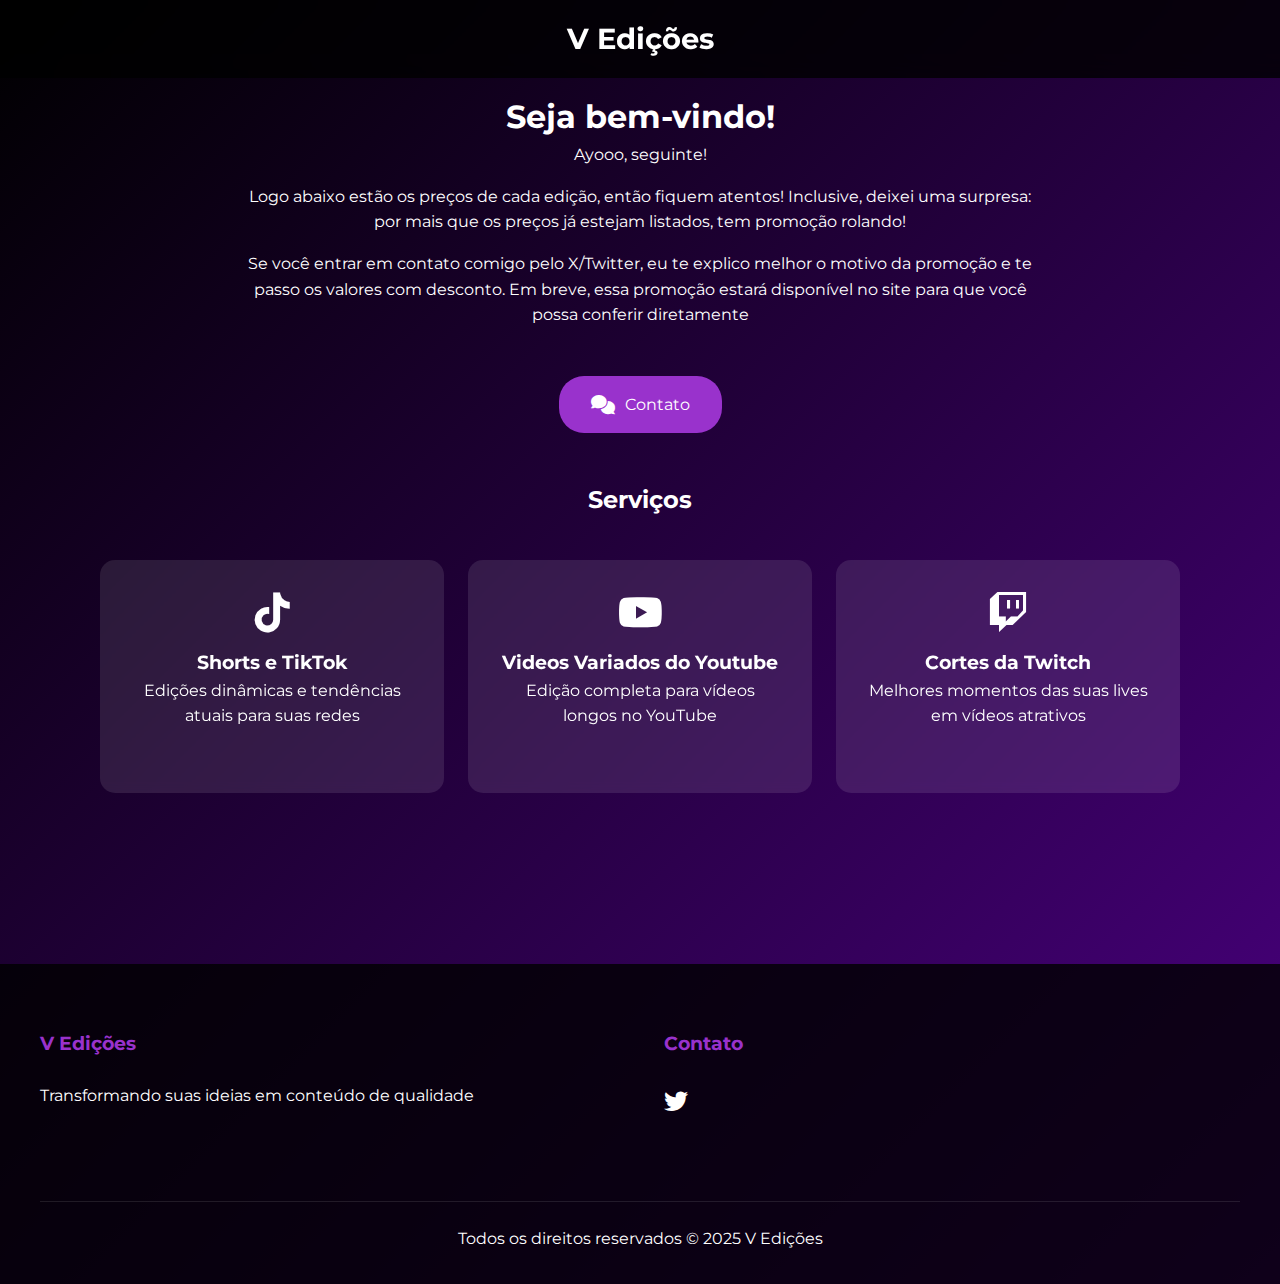
<file: index.html>
<!DOCTYPE html>
<html lang="pt-BR">
<head>
    <meta charset="UTF-8">
    <meta name="viewport" content="width=device-width, initial-scale=1.0">
    <title>Edição Profissional - Shorts, TikTok e YouTube</title>
    <link rel="stylesheet" href="style.css">
    <link href="https://fonts.googleapis.com/css2?family=Montserrat:wght@400;600;700&display=swap" rel="stylesheet">
    <link rel="stylesheet" href="https://cdnjs.cloudflare.com/ajax/libs/font-awesome/6.0.0/css/all.min.css">
</head>
<body>
    <header>
        <nav>
            <div class="logo">V Edições</div>
        </nav>
    </header>

    <section id="hero">
        <h1>Seja bem-vindo!</h1>
        <p>Ayooo, seguinte!</p>
        <p>Logo abaixo estão os preços de cada edição, então fiquem atentos! Inclusive, deixei uma surpresa: por mais que os preços já estejam listados, tem promoção rolando!</p>
        <p>Se você entrar em contato comigo pelo X/Twitter, eu te explico melhor o motivo da promoção e te passo os valores com desconto. Em breve, essa promoção estará disponível no site para que você possa conferir diretamente</p>
        <a href="https://x.com/VetscyEditor" target="_blank" class="cta-button">
            <i class="fas fa-comments"></i>
            Contato
        </a>
        
        <div class="services-spacing"></div>
        
        <div class="services-container">
            <h2>Serviços</h2>
            <div class="services-grid">
                <div class="service-card" onclick="openModal('shorts-tiktok-modal')">
                    <i class="fab fa-tiktok"></i>
                    <h3>Shorts e TikTok</h3>
                    <p>Edições dinâmicas e tendências atuais para suas redes</p>
                </div>
                <div class="service-card" onclick="openModal('youtube-modal')">
                    <i class="fab fa-youtube"></i>
                    <h3>Videos Variados do Youtube</i></h3>
                    <p>Edição completa para vídeos longos no YouTube</p>
                </div>
                <div class="service-card" onclick="openModal('twitch-modal')">
                    <i class="fab fa-twitch"></i>
                    <h3>Cortes da Twitch</h3>
                    <p>Melhores momentos das suas lives em vídeos atrativos</p>
                </div>
            </div>
        </div>
    </section>

    <!-- Modal -->
    <div id="shorts-tiktok-modal" class="modal">
        <div class="modal-content">
            <span class="close-modal" onclick="closeModal('shorts-tiktok-modal')">&times;</span>
            <div class="modal-body">
                <div class="price-section alert-section">
                    <div class="price-header">
                        <i class="fas fa-exclamation-circle"></i>
                        <h2>Observação Importante</h2>
                    </div>
                    <p>Se for um clipe de algum YouTuber específico, como vídeos do Cariani ou algo do tipo, não poderei editar. Só aceitarei edições se o vídeo for seu!</p>
                    <p>Caso seja um corte de live do seu canal no YouTube ou na Twitch, aí sim posso editar.</p>
                </div>

                <div class="price-section">
                    <div class="price-header">
                        <i class="fab fa-tiktok"></i>
                        <h2>Preços TikTok</h2>
                    </div>
                    <div class="price-option">
                        <i class="fas fa-clock"></i>
                        <div>
                            <h3>Vídeo Curto (até 30s)</h3>
                            <p>R$10</p>
                        </div>
                    </div>
                    <div class="price-option">
                        <i class="fas fa-magic"></i>
                        <div>
                            <h3>Legenda e jogo</h3>
                            <p>R$25</p>
                        </div>
                    </div>
                </div>

                <div class="price-section">
                    <div class="price-header">
                        <i class="fab fa-youtube"></i>
                        <h2>Preços Shorts</h2>
                    </div>
                    <div class="price-option">
                        <i class="fas fa-clock"></i>
                        <div>
                            <h3>Vídeo Curto (até 30s)</h3>
                            <p>R$10</p>
                        </div>
                    </div>
                    <div class="price-option">
                        <i class="fas fa-gamepad"></i>
                        <div>
                            <h3>Gameplay/Lives com Efeitos</h3>
                            <p>R$30</p>
                        </div>
                    </div>
                </div>
            </div>
        </div>
    </div>

    <!-- Modal do YouTube -->
    <div id="youtube-modal" class="modal">
        <div class="modal-content">
            <span class="close-modal" onclick="closeModal('youtube-modal')">&times;</span>
            <div class="modal-body">
                <div class="price-section">
                    <div class="price-header">
                        <i class="fas fa-film"></i>
                        <h2>Longplays</h2>
                    </div>
                    <div class="price-option">
                        <i class="fas fa-hourglass"></i>
                        <div>
                            <h3>Edição Completa</h3>
                            <p>R$50</p>
                            <small>Edição detalhada que pode levar um dia inteiro. Descontos disponíveis dependendo do prazo!</small>
                        </div>
                    </div>
                </div>

                <div class="price-section">
                    <div class="price-header">
                        <i class="fas fa-gamepad"></i>
                        <h2>Gameplays (10-20 min)</h2>
                    </div>
                    <div class="price-option">
                        <i class="fas fa-cut"></i>
                        <div>
                            <h3>Edição Dinâmica</h3>
                            <p>R$30</p>
                            <small>Inclui remoção de silêncio e adaptação para pausas monetizadas do YouTube</small>
                        </div>
                    </div>
                </div>

                <div class="price-section alert-section">
                    <div class="price-header">
                        <i class="fas fa-video"></i>
                        <h2>Vlogs</h2>
                    </div>
                    <p>No momento, vlogs serão um desafio para mim, pois ainda não tenho experiência com esse tipo de edição. Mas, em breve, pretendo aprender e aprimorar minhas habilidades para oferecer esse serviço também!</p>
                </div>
            </div>
        </div>
    </div>

    <!-- Modal da Twitch -->
    <div id="twitch-modal" class="modal">
        <div class="modal-content">
            <span class="close-modal" onclick="closeModal('twitch-modal')">&times;</span>
            <div class="modal-body">
                <div class="price-section">
                    <div class="price-header">
                        <i class="fas fa-bolt"></i>
                        <h2>Cortes curtos</h2>
                    </div>
                    <div class="price-option">
                        <i class="fas fa-clock"></i>
                        <div>
                            <h3>TikTok, Shorts, Reels (até 1 minuto)</h3>
                            <p>R$15</p>
                            <small>Edição dinâmica com zooms, legendas e efeitos para maior engajamento.</small>
                        </div>
                    </div>
                </div>

                <div class="price-section">
                    <div class="price-header">
                        <i class="fas fa-cut"></i>
                        <h2>Cortes médios</h2>
                    </div>
                    <div class="price-option">
                        <i class="fas fa-stopwatch"></i>
                        <div>
                            <h3>1 a 5 minutos</h3>
                            <p>R$25</p>
                            <small>Remoção de partes sem graça, cortes precisos e ajustes para manter o ritmo.</small>
                        </div>
                    </div>
                </div>

                <div class="price-section">
                    <div class="price-header">
                        <i class="fas fa-film"></i>
                        <h2>Cortes longos</h2>
                    </div>
                    <div class="price-option">
                        <i class="fas fa-hourglass"></i>
                        <div>
                            <h3>5 a 15 minutos</h3>
                            <p>R$40</p>
                            <small>Farei um trabalho mais detalhado, removendo silêncios e deixando o vídeo fluido e envolvente.</small>
                        </div>
                    </div>
                </div>
            </div>
        </div>
    </div>

    <footer>
        <div class="footer-content">
            <div class="footer-grid">
                <div class="footer-section">
                    <h3>V Edições</h3>
                    <p>Transformando suas ideias em conteúdo de qualidade</p>
                </div>
                <div class="footer-section">
                    <h3>Contato</h3>
                    <div class="social-links">
                        <a href="https://x.com/VetscyEditor" target="_blank">
                            <i class="fab fa-twitter"></i>
                        </a>
                    </div>
                </div>
            </div>
            <div class="footer-bottom">
                <p class="copyright">Todos os direitos reservados &copy; 2025 V Edições</p>
            </div>
        </div>
    </footer>
    <script src="script.js"></script>
</body>
</html>
</file>
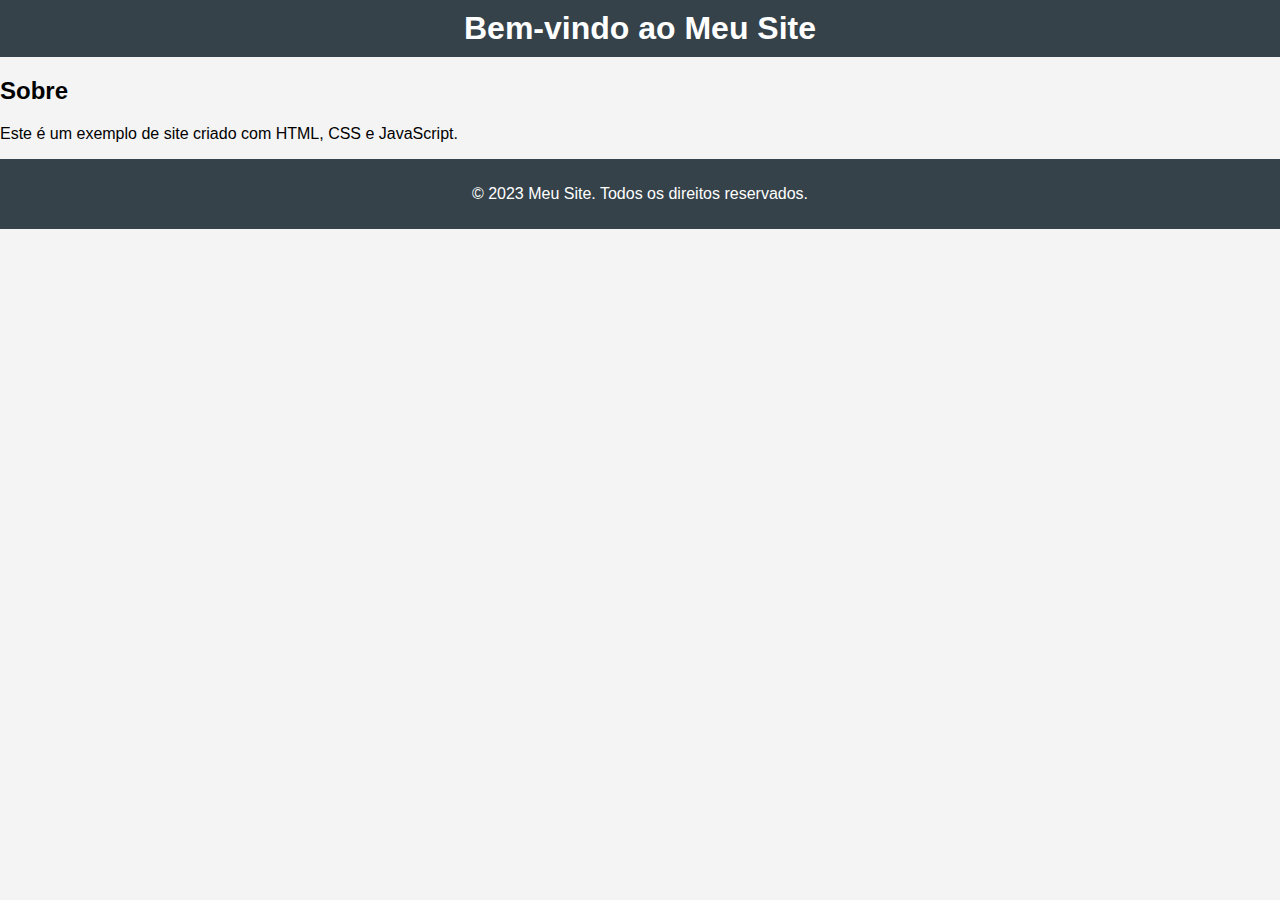
<file: site-project/src/index.html>
<!DOCTYPE html>
<html lang="pt-BR">
<head>
    <meta charset="UTF-8">
    <meta name="viewport" content="width=device-width, initial-scale=1.0">
    <title>Meu Site</title>
    <link rel="stylesheet" href="css/styles.css">
</head>
<body>
    <header>
        <h1>Bem-vindo ao Meu Site</h1>
    </header>
    <main>
        <section>
            <h2>Sobre</h2>
            <p>Este é um exemplo de site criado com HTML, CSS e JavaScript.</p>
        </section>
    </main>
    <footer>
        <p>&copy; 2023 Meu Site. Todos os direitos reservados.</p>
    </footer>
    <script src="js/script.js"></script>
</body>
</html>
</file>
<file: style.css>
:root {
    --primary-color: #6A0DAD;
    --secondary-color: #4B0082;
    --accent-color: #9932CC;
    --text-light: #ffffff;
}

* {
    margin: 0;
    padding: 0;
    box-sizing: border-box;
}

body {
    font-family: 'Montserrat', sans-serif;
    background: linear-gradient(135deg, #000000, var(--secondary-color));
    color: var(--text-light);
    line-height: 1.6;
}

header {
    position: fixed;
    width: 100%;
    z-index: 1000;
    background: rgba(0, 0, 0, 0.8);
    backdrop-filter: blur(10px);
}

nav {
    display: flex;
    justify-content: center;
    align-items: center;
    padding: 1rem 5%;
}

.logo {
    font-size: 1.8rem;
    font-weight: bold;
}

/* Remover estilos não utilizados */
.nav-links, .menu-toggle {
    display: none;
}

#hero {
    min-height: 100vh;
    display: flex;
    flex-direction: column;
    justify-content: center;
    align-items: center;
    text-align: center;
    padding: 2rem;
}

#hero p {
    margin-bottom: 1rem;
    max-width: 800px;
}

#hero p:last-of-type {
    margin-bottom: 2rem;
}

#servicos h2 {
    text-align: center;
    margin-bottom: 2rem;
    font-size: 2.5rem;
}

.services-grid {
    display: grid;
    grid-template-columns: repeat(auto-fit, minmax(250px, 1fr));
    gap: 1.5rem; /* Ajustado para manter proporcionalidade */
    padding: 1rem 5%; /* Reduzido de 2rem para 1rem */
    max-width: 1200px;
    margin: 0 auto;
    margin-top: 1.5rem;
}

.service-card {
    background: rgba(255, 255, 255, 0.1);
    padding: 2rem;
    border-radius: 15px;
    backdrop-filter: blur(5px);
    transition: all 0.4s ease;
    position: relative;
    overflow: hidden;
    cursor: pointer;
}

.service-card:hover {
    transform: translateY(-10px);
    box-shadow: 0 10px 20px rgba(106, 13, 173, 0.3);
}

.service-card::before {
    content: '';
    position: absolute;
    top: 0;
    left: 0;
    width: 100%;
    height: 100%;
    background: linear-gradient(45deg, transparent, rgba(255,255,255,0.1), transparent);
    transform: translateX(-100%);
    transition: 0.6s;
}

.service-card:hover::before {
    transform: translateX(100%);
}

.cta-button, .surprise-button {
    padding: 1rem 2rem;
    border: none;
    border-radius: 25px;
    font-size: 1rem;
    cursor: pointer;
    transition: transform 0.3s;
    margin: 1rem;
}

.cta-button {
    background: var(--accent-color);
    color: white;
    text-decoration: none;
    display: inline-flex;
    align-items: center;
    gap: 10px;
}

.cta-button i {
    font-size: 1.2rem;
}

/* Remover estilos do botão surprise */
.surprise-button {
    display: none;
}

footer {
    background: rgba(0, 0, 0, 0.8);
    padding: 2rem;
    margin-top: 4rem;
}

.social-links {
    display: flex;
    justify-content: flex-start;
    gap: 2rem;
    margin-bottom: 1rem;
}

.social-links a {
    color: var(--text-light);
    font-size: 1.5rem;
    transition: color 0.3s, transform 0.3s;
}

social-links a:hover {
    color: var(--accent-color);
    transform: scale(1.1);
}

/* Remover .contact-form */

.footer-content {
    max-width: 1200px;
    margin: 0 auto;
}

.footer-grid {
    display: grid;
    grid-template-columns: repeat(auto-fit, minmax(300px, 1fr));
    gap: 3rem;
    padding: 2rem 0;
}

.footer-section h3 {
    color: var(--accent-color);
    margin-bottom: 1.5rem;
    font-size: 1.2rem;
}

.portfolio-grid {
    display: none;
}

.portfolio-item {
    display: none;
}

.footer-bottom {
    border-top: 1px solid rgba(255,255,255,0.1);
    padding-top: 1.5rem;
    text-align: center;
    margin-top: 2rem;
}

copyright {
    margin-top: 0.5rem;
    font-size: 0.9rem;
    opacity: 0.8;
}

/* Animações para elementos ao rolar */
.fade-in {
    opacity: 0;
    transform: translateY(20px);
    transition: all 0.6s ease;
}

.fade-in.visible {
    opacity: 1;
    transform: translateY(0);
}

@keyframes float {
    0% { transform: translateY(0px); }
    50% { transform: translateY(-10px); }
    100% { transform: translateY(0px); }
}

.service-card i {
    font-size: 2.5rem;
    margin-bottom: 1rem;
    animation: float 3s ease-in-out infinite;
}

/* Remover estilos não utilizados */
.steps, .step, .step-number {
    display: none;
}

/* Estilos do Modal */
.modal {
    display: none;
    position: fixed;
    top: 0;
    left: 0;
    width: 100%;
    height: 100%;
    background-color: rgba(0, 0, 0, 0.8);
    z-index: 1001;
}

.modal-content {
    position: relative;
    background: linear-gradient(135deg, #2a0845, #6441A5);
    margin: 5% auto;
    padding: 30px 40px 30px 30px; /* Aumentar padding direito para o X */
    width: 90%;
    max-width: 600px;
    max-height: 90vh; /* Altura máxima de 90% da viewport */
    border-radius: 20px;
    box-shadow: 0 0 30px rgba(106, 13, 173, 0.5);
    animation: modalFadeIn 0.4s;
    overflow: hidden; /* Esconde overflow do container principal */
}

.modal-body {
    padding: 20px 0;
    max-height: calc(90vh - 100px); /* Altura máxima considerando padding */
    overflow-y: auto; /* Adiciona scroll vertical */
    scrollbar-width: thin; /* Para Firefox */
    scrollbar-color: var(--accent-color) rgba(255, 255, 255, 0.1); /* Para Firefox */
}

/* Estilização da scrollbar para Chrome/Safari */
.modal-body::-webkit-scrollbar {
    width: 8px;
}

.modal-body::-webkit-scrollbar-track {
    background: rgba(255, 255, 255, 0.1);
    border-radius: 4px;
}

.modal-body::-webkit-scrollbar-thumb {
    background: var(--accent-color);
    border-radius: 4px;
}

.modal-body::-webkit-scrollbar-thumb:hover {
    background: #8a2be2;
}

.price-section {
    margin-bottom: 40px;
    padding: 20px;
    background: rgba(255, 255, 255, 0.1);
    border-radius: 15px;
    backdrop-filter: blur(5px);
}

.price-header {
    display: flex;
    align-items: center;
    gap: 15px;
    margin-bottom: 25px;
    padding-bottom: 15px;
    border-bottom: 2px solid rgba(255, 255, 255, 0.1);
}

.price-header i {
    font-size: 2rem;
    color: var(--accent-color);
}

.price-header h2 {
    color: var(--text-light);
    margin: 0;
    font-size: 1.8rem;
}

.price-option {
    display: flex;
    align-items: center;
    gap: 20px;
    margin-bottom: 20px;
    padding: 15px;
    background: rgba(0, 0, 0, 0.2);
    border-radius: 10px;
    transition: transform 0.3s;
}

.price-option:hover {
    transform: translateX(10px);
}

.price-option i {
    font-size: 1.5rem;
    color: var(--accent-color);
    width: 40px;
    text-align: center;
}

.price-option h3 {
    font-size: 1.2rem;
    margin-bottom: 5px;
    color: var(--text-light);
}

.price-option p {
    font-size: 1.5rem;
    font-weight: bold;
    color: var(--accent-color);
    margin: 0;
}

.price-option small {
    display: block;
    font-size: 0.9rem;
    color: rgba(255, 255, 255, 0.8);
    margin-top: 5px;
}

.price-section:not(:last-child) {
    margin-bottom: 30px;
}

.close-modal {
    position: absolute;
    right: 10px; /* Ajustar posição para não sobrepor scroll */
    top: 15px;
    font-size: 32px;
    cursor: pointer;
    color: var(--text-light);
    transition: transform 0.3s, color 0.3s;
    z-index: 1002; /* Garantir que fique acima do conteúdo */
}

.close-modal:hover {
    color: var(--accent-color);
    transform: rotate(90deg);
}

@keyframes modalFadeIn {
    from {
        opacity: 0;
        transform: translateY(-20px);
    }
    to {
        opacity: 1;
        transform: translateY(0);
    }
}

.alert-section {
    background: rgba(255, 165, 0, 0.1);
    border-left: 4px solid var(--accent-color);
}

.alert-section .price-header {
    color: var(--accent-color);
}

.alert-section p {
    font-size: 1rem;
    line-height: 1.6;
    margin-bottom: 1rem;
}

.alert-section i {
    color: var(--accent-color);
}

@media (max-width: 768px) {
    .menu-toggle {
        display: block;
    }

    .nav-links {
        display: none;
        position: absolute;
        top: 100%;
        left: 0;
        width: 100%;
        background: rgba(0, 0, 0, 0.9);
        flex-direction: column;
        padding: 1rem;
        text-align: center;
    }

    .nav-links.active {
        display: flex;
    }
}

.services-spacing {
    height: 1rem; /* Reduzido de 2rem para 1rem */
}

.services-container {
    margin-top: 1rem; /* Reduzido de 2rem para 1rem */
}
</file>
<file: site-project/src/css/styles.css>
body {
    font-family: Arial, sans-serif;
    margin: 0;
    padding: 0;
    background-color: #f4f4f4;
}

header {
    background: #35424a;
    color: #ffffff;
    padding: 10px 0;
    text-align: center;
}

h1 {
    margin: 0;
}

nav {
    margin: 20px 0;
}

nav a {
    color: #ffffff;
    text-decoration: none;
    padding: 10px 15px;
}

nav a:hover {
    background: #e8491d;
}

.container {
    width: 80%;
    margin: auto;
    overflow: hidden;
}

footer {
    background: #35424a;
    color: #ffffff;
    text-align: center;
    padding: 10px 0;
    position: relative;
    bottom: 0;
    width: 100%;
}
</file>
